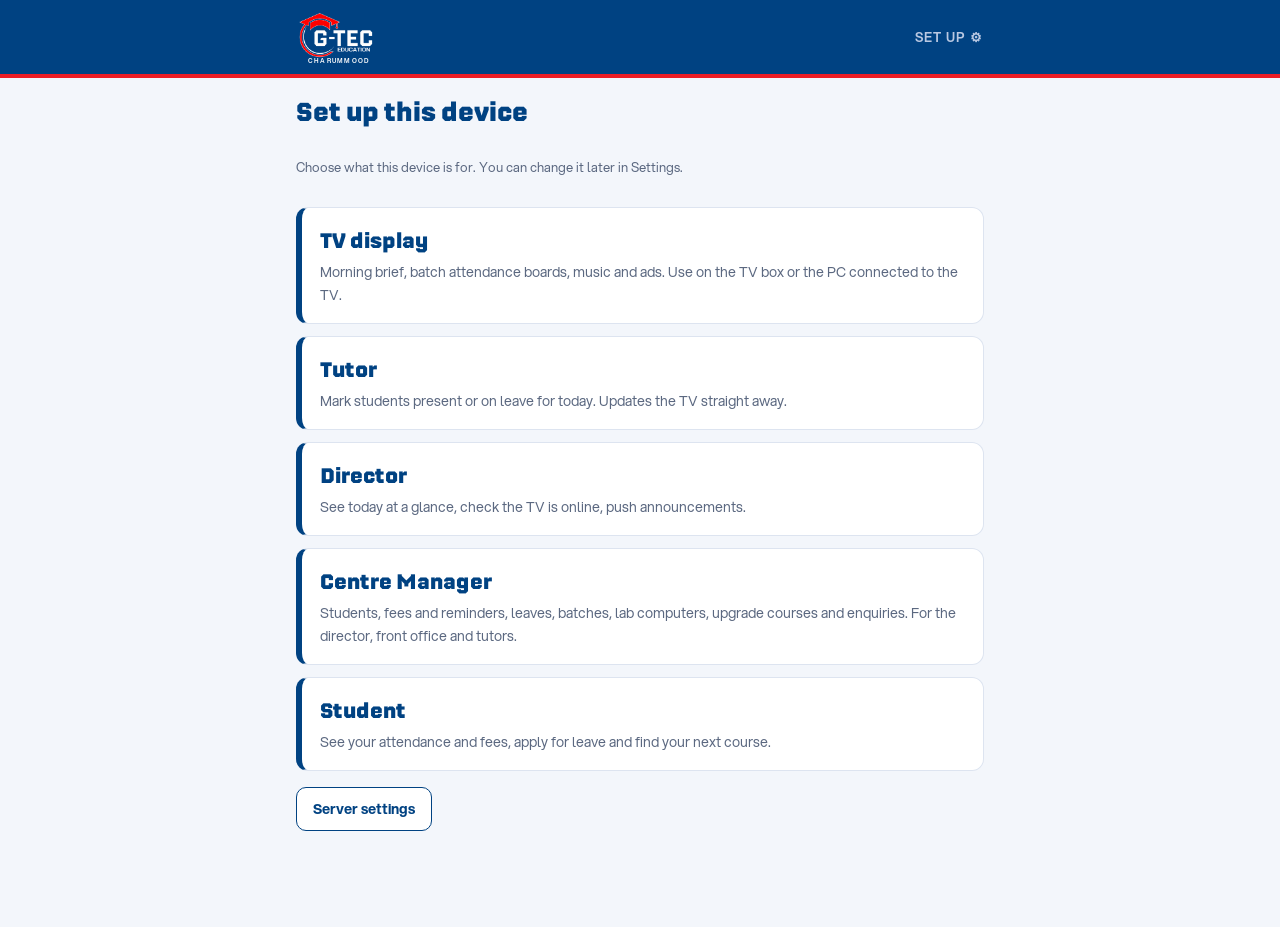
<file: index.html>
<!doctype html>
<html lang="en">
<head>
<meta charset="utf-8">
<meta name="viewport" content="width=device-width, initial-scale=1, viewport-fit=cover">
<title>G-TEC Charummood</title>
<meta name="theme-color" content="#004282">
<meta name="description" content="Attendance, fees, leaves, batches and lab computers for G-TEC Charummood.">
<meta name="robots" content="noindex, nofollow">
<link rel="manifest" href="manifest.webmanifest">
<link rel="icon" type="image/png" sizes="32x32" href="icons/favicon-32.png">
<link rel="apple-touch-icon" href="icons/apple-touch-icon.png">
<meta name="apple-mobile-web-app-capable" content="yes">
<meta name="mobile-web-app-capable" content="yes">
<meta name="apple-mobile-web-app-status-bar-style" content="black-translucent">
<meta name="apple-mobile-web-app-title" content="G-TEC">
<link rel="stylesheet" href="css/app.css">
<link rel="stylesheet" href="css/manage.css">
</head>
<body>
<div id="app"></div>
<script src="../config.js"></script>
<script src="config.js"></script>
<script src="js/demo.js"></script>
<script src="js/common.js"></script>
<script src="js/display.js"></script>
<script src="js/tutor.js"></script>
<script src="js/director.js"></script>
<script src="js/manage.js"></script>
<script src="js/student.js"></script>
</body>
</html>
</file>
<file: css/app.css>
/* G-TEC Charummood display — styled to the G-TEC brand guidelines.
   Colours: navy #004282 (primary), red #ED1C24 (accent), white. Fonts: Nippo (headings), Aspekta (text).
   The official logo is only ever shown on exact brand navy (#004282) or on white, never recoloured or rotated.
   Layout: TV screens are drawn on a fixed 1920x1080 stage scaled to fit; phone screens use one column. */
@font-face { font-family: "Nippo"; font-weight: 400; src: url("../fonts/Nippo-Regular.woff2") format("woff2"); font-display: swap; }
@font-face { font-family: "Nippo"; font-weight: 500; src: url("../fonts/Nippo-Medium.woff2") format("woff2"); font-display: swap; }
@font-face { font-family: "Nippo"; font-weight: 700; src: url("../fonts/Nippo-Bold.woff2") format("woff2"); font-display: swap; }
@font-face { font-family: "Aspekta"; font-weight: 400; src: url("../fonts/Aspekta-400.woff2") format("woff2"); font-display: swap; }
@font-face { font-family: "Aspekta"; font-weight: 500; src: url("../fonts/Aspekta-500.woff2") format("woff2"); font-display: swap; }
@font-face { font-family: "Aspekta"; font-weight: 600; src: url("../fonts/Aspekta-600.woff2") format("woff2"); font-display: swap; }
@font-face { font-family: "Aspekta"; font-weight: 700; src: url("../fonts/Aspekta-700.woff2") format("woff2"); font-display: swap; }

:root {
  /* brand */
  --navy: #004282;          /* G-TEC navy — the only surface the logo sits on besides white */
  --navy-d: #00315f;        /* deeper navy for depth behind slides (no logo on it) */
  --red: #ed1c24;           /* G-TEC red — accents only */
  --white: #ffffff;
  /* neutrals, tinted toward the navy */
  --soft: #f3f6fb;
  --line: #dde4f0;
  --ink: #12213a;
  --mut: #5b6880;
  --on-navy: #ffffff;
  --on-navy-mut: #b9c8e2;
  /* status (kept apart from the brand red, which never means "bad") */
  --present: #0e9f57;
  --present-bg: #e7f6ee;
  --present-on-navy: #5fe3a1;
  --leave: #d97b00;
  --leave-bg: #fff4e2;
  --leave-on-navy: #ffc061;
  --waiting: #a6b1c4;
  /* type */
  --display: "Nippo", "Aspekta", "Roboto", "Segoe UI", sans-serif;
  --body: "Aspekta", "Roboto", "Noto Sans", "Segoe UI", Arial, sans-serif;
  --ml: "Noto Sans Malayalam", "Manjari", "Kartika", sans-serif;
  color-scheme: light;
}

* { box-sizing: border-box; }
html, body { height: 100%; margin: 0; background: var(--soft); color: var(--ink); font-family: var(--body); }
body { -webkit-font-smoothing: antialiased; overflow: hidden; }
body.tv { background: var(--navy); }
body.phone { overflow: auto; }
button, input, select, textarea { font: inherit; color: inherit; }
:focus-visible { outline: 3px solid var(--red); outline-offset: 2px; }
[hidden] { display: none !important; }
.num { font-variant-numeric: tabular-nums; font-feature-settings: "tnum" 1; }

/* ---------- TV stage ---------- */
#viewport { position: fixed; inset: 0; overflow: hidden; background: var(--navy); }
#stage { width: 1920px; height: 1080px; position: absolute; left: 50%; top: 50%; transform-origin: center center; overflow: hidden; background: var(--soft); }
.screen { position: absolute; inset: 0; display: flex; flex-direction: column; animation: fadein .6s ease both; }
@keyframes fadein { from { opacity: 0; } to { opacity: 1; } }
@media (prefers-reduced-motion: reduce) { .screen, .slide { animation: none !important; } }

/* brand bar: navy with the official logo, red rule underneath (as on gteccharummood.in) */
.brandbar { flex: none; height: 140px; background: var(--navy); border-bottom: 6px solid var(--red); display: flex; align-items: center; justify-content: space-between; padding: 0 64px 0 48px; color: var(--on-navy); }
/* lockup: logo + CHARUMMOOD right-aligned under the end of "EDUCATION"; everything scales from --lh */
.lockup { --lh: 104px; display: flex; flex-direction: column; align-items: flex-end; gap: calc(var(--lh) * .02); }
.lockup img { height: var(--lh); width: auto; display: block; }
.lockup .centre { font-family: var(--body); font-weight: 600; font-size: calc(var(--lh) * .125); line-height: 1; letter-spacing: .2em; margin-top: calc(var(--lh) * -.06); margin-right: calc(var(--lh) * .11 - .2em); color: var(--on-navy); white-space: nowrap; }
.clock { font-family: var(--body); font-weight: 700; font-size: 48px; font-variant-numeric: tabular-nums; font-feature-settings: "tnum" 1; color: inherit; }
.clock small { font-size: 22px; font-weight: 600; opacity: .75; margin-left: 8px; }
.netdot { display: inline-block; width: 12px; height: 12px; border-radius: 50%; background: var(--present-on-navy); margin-left: 18px; vertical-align: middle; }
.netdot.stale { background: var(--leave-on-navy); }
.label { font-family: var(--body); font-weight: 700; font-size: 21px; letter-spacing: .14em; text-transform: uppercase; color: var(--mut); }

/* ---------- Morning brief ---------- */
.brief { padding: 30px 64px 0; flex: 1; display: grid; grid-template-columns: 1.15fr 1fr 1fr; grid-template-rows: auto 1fr auto; gap: 26px 40px; }
.brief .hello { grid-column: 1 / -1; display: flex; align-items: baseline; gap: 30px; }
.brief .hello h1 { font-family: var(--display); font-weight: 700; font-size: 88px; line-height: 1; margin: 0; color: var(--navy); letter-spacing: -.01em; }
.brief .hello .ml { font-family: var(--ml); font-size: 50px; color: var(--red); }
.brief .hello .date { margin-left: auto; font-size: 32px; font-weight: 500; color: var(--mut); }
.col { min-width: 0; display: flex; flex-direction: column; gap: 16px; background: var(--white); border: 1px solid var(--line); border-radius: 16px; padding: 26px 28px; }
.col h2 { margin: 0; }
.daylist { display: flex; flex-direction: column; }
.daylist .row { display: grid; grid-template-columns: 64px 1fr auto; align-items: center; gap: 18px; padding: 13px 0; border-bottom: 1px solid var(--line); font-size: 29px; }
.daylist .row:last-child { border-bottom: 0; }
.daylist .letter { font-family: var(--display); font-weight: 700; font-size: 44px; color: var(--navy); }
.daylist .time { font-weight: 600; font-variant-numeric: tabular-nums; }
.daylist .who { color: var(--mut); font-size: 23px; }
.daylist .count { font-weight: 700; text-align: right; font-variant-numeric: tabular-nums; color: var(--navy); }
.daylist .count small { display: block; font-weight: 500; font-size: 19px; color: var(--mut); }
.chips { display: flex; flex-wrap: wrap; gap: 12px; }
.chip { font-size: 27px; font-weight: 500; padding: 10px 18px; border-radius: 10px; background: var(--leave-bg); color: var(--ink); }
.chip .b { font-family: var(--display); font-weight: 700; color: var(--leave); margin-right: 10px; }
.chip.staff { background: var(--soft); }
.empty { font-size: 26px; color: var(--mut); margin: 0; }
.notes { display: flex; flex-direction: column; gap: 16px; }
.note { font-size: 27px; line-height: 1.35; padding-left: 18px; border-left: 5px solid var(--red); }
.note .when { display: block; font-size: 21px; font-weight: 600; color: var(--mut); }
.thought { grid-column: 1 / -1; margin: 0 -64px; background: var(--navy); color: var(--on-navy); font-size: 33px; line-height: 1.35; padding: 26px 64px 30px; display: flex; gap: 26px; align-items: baseline; }
.thought .label { flex: none; color: var(--on-navy-mut); }

/* ---------- Batch board ---------- */
.board { flex: 1; display: grid; grid-template-columns: 450px 1fr; }
.board .side { background: var(--navy); color: var(--on-navy); padding: 34px 44px 40px 48px; display: flex; flex-direction: column; gap: 22px; }
.board .side .lockup { align-items: flex-end; align-self: flex-start; }
.board .side .lockup { --lh: 124px; margin-left: -10px; }
.board .side .label { color: var(--on-navy-mut); }
.board .bigletter { font-family: var(--display); font-weight: 700; font-size: 280px; line-height: .82; color: var(--on-navy); margin: 0; letter-spacing: -.03em; }
.board .rule { width: 120px; height: 8px; background: var(--red); border-radius: 2px; }
.board .bt { font-weight: 600; font-size: 38px; font-variant-numeric: tabular-nums; }
.board .fac { font-size: 27px; color: var(--on-navy-mut); }
.countdown { margin-top: auto; }
.countdown .big { font-family: var(--body); font-weight: 700; font-size: 92px; line-height: 1; font-variant-numeric: tabular-nums; font-feature-settings: "tnum" 1; }
.countdown .big.live { color: var(--present-on-navy); font-size: 56px; white-space: nowrap; }
.tally { display: grid; grid-template-columns: repeat(3, 1fr); gap: 12px; }
.tally div { font-size: 19px; letter-spacing: .1em; text-transform: uppercase; color: var(--on-navy-mut); font-weight: 700; }
.tally b { display: block; font-size: 56px; letter-spacing: 0; color: var(--on-navy); font-variant-numeric: tabular-nums; }
.tally .p b { color: var(--present-on-navy); } .tally .l b { color: var(--leave-on-navy); }
.board .main { padding: 36px 64px 40px 48px; display: flex; flex-direction: column; gap: 22px; min-width: 0; }
.board .main .head { display: flex; justify-content: space-between; align-items: center; }
.board .main .clock { color: var(--navy); }
.board .main .netdot { background: var(--present); } .board .main .netdot.stale { background: var(--leave); }
.legend { display: flex; gap: 28px; font-size: 24px; font-weight: 500; color: var(--mut); }
.legend i { display: inline-block; width: 16px; height: 16px; border-radius: 4px; margin-right: 10px; vertical-align: -1px; }
.tiles { display: grid; gap: 14px; grid-template-columns: repeat(var(--cols, 4), minmax(0, 1fr)); align-content: start; }
.tile { --c: var(--waiting); background: var(--white); border: 1px solid var(--line); border-left: 9px solid var(--c); border-radius: 12px; padding: var(--tp, 16px) 20px; display: flex; flex-direction: column; gap: 4px; min-width: 0; transition: background .4s, border-color .4s; }
.tile .nm { font-weight: 700; font-size: var(--fs, 32px); color: var(--ink); white-space: nowrap; overflow: hidden; text-overflow: ellipsis; }
.tile .meta { display: flex; justify-content: space-between; gap: 10px; font-size: calc(var(--fs, 32px) * .6); color: var(--mut); }
.tile .meta span:first-child { overflow: hidden; text-overflow: ellipsis; white-space: nowrap; }
.tile .st { font-weight: 700; color: var(--c); flex: none; }
.tile.w .st { color: var(--mut); }
.tile.p { --c: var(--present); background: var(--present-bg); border-color: #cbead9; border-left-color: var(--present); }
.tile.l { --c: var(--leave); background: var(--leave-bg); border-color: #f5dfb8; border-left-color: var(--leave); }
.tile.w.late { opacity: .6; }
.seat { font-size: .82em; padding: 0 8px; border-radius: 6px; background: var(--navy); color: var(--on-navy); }

/* ---------- Content loop ---------- */
.content { flex: 1; display: flex; flex-direction: column; background: var(--navy); }
.slidebox { flex: 1; position: relative; overflow: hidden; }
.slide { position: absolute; inset: 0; animation: fadein .9s ease both; }
.slide img, .slide video { width: 100%; height: 100%; object-fit: contain; background: #000; }
.slide.text { display: grid; align-content: center; padding: 0 160px; gap: 34px; color: var(--on-navy);
  background: linear-gradient(180deg, var(--navy) 0%, var(--navy-d) 100%); }
.slide.text .kicker { justify-self: start; background: var(--red); color: var(--white); font-family: var(--body); font-weight: 700; font-size: 30px; letter-spacing: .08em; text-transform: uppercase; padding: 10px 24px; border-radius: 999px; }
.slide.text h1 { font-family: var(--display); font-weight: 700; font-size: 92px; line-height: 1.06; margin: 0; max-width: 1450px; text-wrap: balance; }
.slide.text p { font-size: 48px; line-height: 1.4; margin: 0; max-width: 1400px; color: #dce5f5; }
.slide.qr { grid-template-columns: 1fr auto; align-items: center; gap: 100px; }
.slide.qr img { width: 460px; height: 460px; background: var(--white); padding: 24px; border-radius: 18px; object-fit: contain; }
.ticker { height: 132px; flex: none; display: grid; grid-template-columns: auto auto 1fr auto; align-items: center; gap: 40px; padding: 0 64px 0 40px; background: var(--navy); border-top: 6px solid var(--red); color: var(--on-navy); }
.ticker .lockup { --lh: 92px; }
.ticker .next { font-size: 30px; font-weight: 500; }
.ticker .next b { display: inline-block; font-family: var(--display); background: var(--red); color: var(--white); font-size: 34px; line-height: 1; padding: 6px 14px; border-radius: 8px; margin: 0 10px; vertical-align: 2px; }
.ticker .marquee { overflow: hidden; white-space: nowrap; font-size: 30px; color: var(--on-navy-mut); -webkit-mask-image: linear-gradient(90deg, transparent, #000 4%, #000 96%, transparent); mask-image: linear-gradient(90deg, transparent, #000 4%, #000 96%, transparent); }
.ticker .marquee span { display: inline-block; padding-left: 100%; animation: marquee var(--dur, 30s) linear infinite; }
@keyframes marquee { to { transform: translateX(-100%); } }

/* ---------- Urgent / off ---------- */
.urgent { flex: 1; display: grid; align-content: center; padding: 0 140px; gap: 34px; background: var(--white); border: 18px solid var(--red); border-top: 0; }
.urgent .label { justify-self: start; background: var(--red); color: var(--white); padding: 10px 24px; border-radius: 999px; font-size: 30px; }
.urgent h1 { font-family: var(--display); font-weight: 700; font-size: 108px; line-height: 1.06; margin: 0; color: var(--navy); text-wrap: balance; }
.off { background: #000; }
.off .clock { position: absolute; color: #33404d; font-size: 60px; transition: left 3s, top 3s; }
.off .netdot { background: #2a3540; }

/* ---------- Settings overlay + phone screens ---------- */
.overlay { position: fixed; inset: 0; background: rgba(0, 25, 50, .72); display: grid; place-items: center; z-index: 50; padding: 16px; }
.card { background: var(--white); border: 1px solid var(--line); border-radius: 14px; padding: 22px; width: min(560px, 100%); display: flex; flex-direction: column; gap: 14px; color: var(--ink); }
.card h2 { margin: 0; font-family: var(--display); font-weight: 700; font-size: 24px; color: var(--navy); }
.field { display: flex; flex-direction: column; gap: 6px; font-size: 14px; font-weight: 600; color: var(--mut); }
.field input, .field select, .field textarea { background: var(--white); border: 1px solid #c9d3e5; border-radius: 10px; padding: 12px; font-size: 16px; font-weight: 400; color: var(--ink); }
.field input:focus, .field select:focus, .field textarea:focus { outline: 2px solid var(--navy); outline-offset: 1px; }
.btns { display: flex; flex-wrap: wrap; gap: 10px; }
.btn { background: var(--white); color: var(--navy); border: 1.5px solid var(--navy); border-radius: 10px; padding: 11px 16px; font-weight: 700; cursor: pointer; }
.btn.primary { background: var(--red); border-color: var(--red); color: var(--white); }
.btn.danger { background: var(--white); border-color: var(--red); color: var(--red); }
.hint { font-size: 13px; color: var(--mut); line-height: 1.5; }
.toast { position: fixed; left: 50%; bottom: calc(24px + env(safe-area-inset-bottom, 0px)); transform: translateX(-50%); background: var(--navy); color: var(--white); padding: 12px 18px; border-radius: 10px; font-weight: 600; z-index: 60; max-width: calc(100% - 32px); box-shadow: 0 6px 20px rgba(0, 30, 60, .3); }

.phonebar { background: var(--navy); border-bottom: 4px solid var(--red); padding-top: env(safe-area-inset-top, 0px); }
.phonebar .in { max-width: 720px; margin: 0 auto; display: flex; align-items: center; justify-content: space-between; gap: 12px; padding-block: 10px; padding-left: max(16px, env(safe-area-inset-left, 0px)); padding-right: max(16px, env(safe-area-inset-right, 0px)); }
.phonebar .lockup { --lh: 50px; }
.phonebar .mode { color: var(--on-navy-mut); font-size: 13px; font-weight: 600; letter-spacing: .08em; text-transform: uppercase; }
.phonebar button.mode { background: none; border: 1px solid transparent; border-radius: 8px; padding: 8px 10px; margin-right: -10px; font-family: inherit; cursor: pointer; }
.phonebar button.mode:hover, .phonebar button.mode:focus-visible { border-color: var(--on-navy-mut); outline: none; }
.phone-wrap { max-width: 720px; margin: 0 auto; padding-block: 16px 96px; padding-left: max(16px, env(safe-area-inset-left, 0px)); padding-right: max(16px, env(safe-area-inset-right, 0px)); display: flex; flex-direction: column; gap: 16px; }
.phone-head { display: flex; justify-content: space-between; align-items: center; gap: 12px; flex-wrap: wrap; }
.phone-head h1 { font-family: var(--display); font-weight: 700; font-size: 26px; margin: 0; color: var(--navy); }
.phone-head .sub { color: var(--mut); font-size: 14px; }
.tabs { display: flex; gap: 8px; overflow-x: auto; padding-bottom: 4px; }
.tab { flex: none; min-width: 64px; padding: 10px 14px; border-radius: 10px; background: var(--white); border: 1.5px solid var(--line); text-align: center; cursor: pointer; color: var(--ink); }
.tab b { display: block; font-family: var(--display); font-size: 22px; color: var(--navy); }
.tab small { color: var(--mut); font-size: 12px; font-variant-numeric: tabular-nums; }
.tab[aria-selected="true"] { background: var(--navy); border-color: var(--navy); }
.tab[aria-selected="true"] b, .tab[aria-selected="true"] small { color: var(--white); }
.summary { display: flex; gap: 16px; font-size: 14px; color: var(--mut); flex-wrap: wrap; }
.summary b { font-size: 20px; color: var(--navy); margin-right: 4px; font-variant-numeric: tabular-nums; }
.srow { display: grid; grid-template-columns: minmax(0, 1fr) auto; gap: 12px; align-items: center; padding: 12px 14px; background: var(--white); border: 1px solid var(--line); border-left: 6px solid var(--waiting); border-radius: 10px; }
.srow.P { border-left-color: var(--present); } .srow.L { border-left-color: var(--leave); }
.srow .nm { font-weight: 700; font-size: 16px; overflow-wrap: anywhere; color: var(--ink); }
.srow .meta { font-size: 12px; color: var(--mut); overflow-wrap: anywhere; }
.seg { display: flex; border: 1px solid #c9d3e5; border-radius: 9px; overflow: hidden; background: var(--white); }
.seg button { border: 0; background: transparent; padding: 10px 12px; font-weight: 700; font-size: 14px; cursor: pointer; color: var(--mut); }
.seg button[aria-pressed="true"].P { background: var(--present); color: var(--white); }
.seg button[aria-pressed="true"].L { background: var(--leave); color: var(--white); }
.seg button[aria-pressed="true"].X { background: var(--soft); color: var(--ink); }
.kv { display: grid; grid-template-columns: auto 1fr; gap: 6px 14px; font-size: 15px; margin: 0; }
.kv dt { color: var(--mut); } .kv dd { margin: 0; }
.pill { display: inline-block; padding: 2px 10px; border-radius: 999px; font-size: 13px; font-weight: 700; }
.pill.ok { background: var(--present-bg); color: var(--present); }
.pill.bad { background: #fde8e9; color: #c4141b; }
table.mini { width: 100%; border-collapse: collapse; font-size: 15px; font-variant-numeric: tabular-nums; }
table.mini th, table.mini td { text-align: left; padding: 9px 6px; border-bottom: 1px solid var(--line); }
table.mini th { color: var(--white); background: var(--navy); font-weight: 600; font-size: 12px; text-transform: uppercase; letter-spacing: .08em; }
.modes { display: grid; gap: 12px; }
.modes button { text-align: left; padding: 18px; background: var(--white); border: 1px solid var(--line); border-left: 6px solid var(--navy); border-radius: 12px; cursor: pointer; color: var(--ink); }
.modes button b { display: block; font-family: var(--display); font-size: 21px; margin-bottom: 4px; color: var(--navy); }
.modes button span { color: var(--mut); font-size: 14px; }
</file>
<file: css/manage.css>
/* Centre Manager and Student screens. Builds on app.css (same brand colours and fonts). */
.mnav { background: var(--white); border-bottom: 1px solid var(--line); position: sticky; top: 0; z-index: 5; }
.mnav .in { max-width: 720px; margin: 0 auto; display: flex; gap: 4px; overflow-x: auto; padding: 6px max(12px, env(safe-area-inset-left, 0px)); scrollbar-width: none; }
.mnav .in::-webkit-scrollbar { display: none; }
.mnav button { flex: none; border: 0; background: none; padding: 10px 12px; border-radius: 8px; font-weight: 600; font-size: 14px; color: var(--mut); cursor: pointer; }
.mnav button[aria-current="page"] { background: var(--navy); color: var(--white); }
.stack { display: flex; flex-direction: column; gap: 12px; min-width: 0; }
.stack.tight { gap: 8px; }
.phone-wrap h3 { margin: 8px 0 0; font-size: 13px; font-weight: 700; letter-spacing: .08em; text-transform: uppercase; color: var(--mut); }
.phone-wrap .card { width: 100%; }
.card-head { display: flex; justify-content: space-between; align-items: center; gap: 10px; flex-wrap: wrap; }
.card .meta { font-size: 13px; color: var(--mut); overflow-wrap: anywhere; }
.btn { text-decoration: none; display: inline-block; font-size: 14px; }
.btn:disabled { opacity: .55; cursor: default; }

.tiles2 { display: grid; grid-template-columns: repeat(auto-fill, minmax(150px, 1fr)); gap: 10px; }
.tile2 { text-align: left; background: var(--white); border: 1px solid var(--line); border-left: 6px solid var(--navy); border-radius: 12px; padding: 12px 14px; cursor: pointer; display: flex; flex-direction: column; gap: 2px; min-width: 0; color: var(--ink); }
.tile2 .lab { font-size: 12px; font-weight: 700; letter-spacing: .06em; text-transform: uppercase; color: var(--mut); }
.tile2 b { font-family: var(--display); font-size: 24px; color: var(--navy); font-variant-numeric: tabular-nums; overflow-wrap: anywhere; }
.tile2 .sub { font-size: 12px; color: var(--mut); overflow-wrap: anywhere; }
.tile2.bad { border-left-color: #c4141b; } .tile2.bad b { color: #c4141b; }
.tile2.warn { border-left-color: var(--leave); }
.bar { height: 10px; border-radius: 999px; background: var(--line); overflow: hidden; }
.bar i { display: block; height: 100%; background: var(--present); border-radius: 999px; }
.bar.over i { background: #c4141b; }

.filters { display: flex; gap: 8px; flex-wrap: wrap; }
.filters input, .filters select { flex: 1 1 140px; min-width: 0; background: var(--white); border: 1px solid #c9d3e5; border-radius: 10px; padding: 11px 12px; font-size: 16px; }
.filters input { flex-basis: 100%; }

.lrow { display: flex; justify-content: space-between; align-items: center; gap: 10px; width: 100%; text-align: left; padding: 11px 14px; background: var(--white); border: 1px solid var(--line); border-radius: 10px; color: var(--ink); min-width: 0; }
button.lrow { cursor: pointer; }
button.lrow:hover { border-color: var(--navy); }
.lrow.col { flex-direction: column; align-items: stretch; }
.lrow.col > .lrow { border: 0; padding: 0; }
.lhead { display: flex; justify-content: space-between; align-items: center; gap: 10px; }
.lmain { min-width: 0; flex: 1; }
.lrow .nm { font-weight: 700; font-size: 15px; overflow-wrap: anywhere; }
.lrow .meta { font-size: 12px; color: var(--mut); overflow-wrap: anywhere; }
.lright { display: flex; gap: 6px; align-items: center; flex-wrap: wrap; justify-content: flex-end; flex: none; max-width: 55%; }
.lrow .btn { padding: 8px 12px; font-size: 13px; }
.lrow select { border: 1px solid #c9d3e5; border-radius: 10px; padding: 8px 10px; background: var(--white); font-size: 14px; }
.lrow .x { border: 0; background: none; font-size: 22px; line-height: 1; color: var(--mut); cursor: pointer; padding: 4px 8px; border-radius: 6px; }
.lrow .x:hover { color: #c4141b; }
.pill { white-space: nowrap; }
.pill.warn { background: var(--leave-bg); color: #9a5600; }
.pill.info { background: var(--soft); color: var(--navy); }
.tab.text { min-width: 0; font-weight: 700; font-size: 14px; color: var(--navy); }
.tab.text[aria-selected="true"] { color: var(--white); }

.overlay { align-items: start; overflow-y: auto; }
.formcard { max-height: none; margin: auto 0; }
.fgrid { display: grid; grid-template-columns: repeat(auto-fit, minmax(200px, 1fr)); gap: 12px; }
.fgrid .wide { grid-column: 1 / -1; }
.field .hint { font-weight: 400; }

.pcs { display: grid; grid-template-columns: repeat(auto-fill, minmax(104px, 1fr)); gap: 8px; }
.pc { border: 1px solid var(--line); border-top: 5px solid var(--waiting); border-radius: 10px; background: var(--white); padding: 10px 8px; text-align: left; cursor: pointer; display: flex; flex-direction: column; gap: 2px; min-width: 0; color: var(--ink); }
.pc b { font-size: 14px; color: var(--navy); }
.pc span { font-size: 12px; color: var(--mut); overflow-wrap: anywhere; }
.pc.used { border-top-color: var(--present); background: var(--present-bg); }
.pc.bad { border-top-color: #c4141b; background: #fde8e9; }
.pc .flt { color: #c4141b; font-weight: 700; }

.receipt { border: 1px dashed #c9d3e5; border-radius: 10px; padding: 14px; display: flex; flex-direction: column; gap: 8px; }
.digest { white-space: pre-wrap; font: 13px/1.5 var(--body); margin: 0; overflow-wrap: anywhere; }
@media print {
  body.phone > #app, .noprint, .toast { display: none !important; }
  .overlay { position: static; background: none; padding: 0; display: block; }
  .overlay .card { border: 0; width: 100%; }
  .receipt { border: 1px solid #000; }
}
</file>
<file: web/css/app.css>
/* G-TEC Charummood display — styled to the G-TEC brand guidelines.
   Colours: navy #004282 (primary), red #ED1C24 (accent), white. Fonts: Nippo (headings), Aspekta (text).
   The official logo is only ever shown on exact brand navy (#004282) or on white, never recoloured or rotated.
   Layout: TV screens are drawn on a fixed 1920x1080 stage scaled to fit; phone screens use one column. */
@font-face { font-family: "Nippo"; font-weight: 400; src: url("../fonts/Nippo-Regular.woff2") format("woff2"); font-display: swap; }
@font-face { font-family: "Nippo"; font-weight: 500; src: url("../fonts/Nippo-Medium.woff2") format("woff2"); font-display: swap; }
@font-face { font-family: "Nippo"; font-weight: 700; src: url("../fonts/Nippo-Bold.woff2") format("woff2"); font-display: swap; }
@font-face { font-family: "Aspekta"; font-weight: 400; src: url("../fonts/Aspekta-400.woff2") format("woff2"); font-display: swap; }
@font-face { font-family: "Aspekta"; font-weight: 500; src: url("../fonts/Aspekta-500.woff2") format("woff2"); font-display: swap; }
@font-face { font-family: "Aspekta"; font-weight: 600; src: url("../fonts/Aspekta-600.woff2") format("woff2"); font-display: swap; }
@font-face { font-family: "Aspekta"; font-weight: 700; src: url("../fonts/Aspekta-700.woff2") format("woff2"); font-display: swap; }

:root {
  /* brand */
  --navy: #004282;          /* G-TEC navy — the only surface the logo sits on besides white */
  --navy-d: #00315f;        /* deeper navy for depth behind slides (no logo on it) */
  --red: #ed1c24;           /* G-TEC red — accents only */
  --white: #ffffff;
  /* neutrals, tinted toward the navy */
  --soft: #f3f6fb;
  --line: #dde4f0;
  --ink: #12213a;
  --mut: #5b6880;
  --on-navy: #ffffff;
  --on-navy-mut: #b9c8e2;
  /* status (kept apart from the brand red, which never means "bad") */
  --present: #0e9f57;
  --present-bg: #e7f6ee;
  --present-on-navy: #5fe3a1;
  --leave: #d97b00;
  --leave-bg: #fff4e2;
  --leave-on-navy: #ffc061;
  --waiting: #a6b1c4;
  /* type */
  --display: "Nippo", "Aspekta", "Roboto", "Segoe UI", sans-serif;
  --body: "Aspekta", "Roboto", "Noto Sans", "Segoe UI", Arial, sans-serif;
  --ml: "Noto Sans Malayalam", "Manjari", "Kartika", sans-serif;
  color-scheme: light;
}

* { box-sizing: border-box; }
html, body { height: 100%; margin: 0; background: var(--soft); color: var(--ink); font-family: var(--body); }
body { -webkit-font-smoothing: antialiased; overflow: hidden; }
body.tv { background: var(--navy); }
body.phone { overflow: auto; }
button, input, select, textarea { font: inherit; color: inherit; }
:focus-visible { outline: 3px solid var(--red); outline-offset: 2px; }
[hidden] { display: none !important; }
.num { font-variant-numeric: tabular-nums; font-feature-settings: "tnum" 1; }

/* ---------- TV stage ---------- */
#viewport { position: fixed; inset: 0; overflow: hidden; background: var(--navy); }
#stage { width: 1920px; height: 1080px; position: absolute; left: 50%; top: 50%; transform-origin: center center; overflow: hidden; background: var(--soft); }
.screen { position: absolute; inset: 0; display: flex; flex-direction: column; animation: fadein .6s ease both; }
@keyframes fadein { from { opacity: 0; } to { opacity: 1; } }
@media (prefers-reduced-motion: reduce) { .screen, .slide { animation: none !important; } }

/* brand bar: navy with the official logo, red rule underneath (as on gteccharummood.in) */
.brandbar { flex: none; height: 140px; background: var(--navy); border-bottom: 6px solid var(--red); display: flex; align-items: center; justify-content: space-between; padding: 0 64px 0 48px; color: var(--on-navy); }
/* lockup: logo + CHARUMMOOD right-aligned under the end of "EDUCATION"; everything scales from --lh */
.lockup { --lh: 104px; display: flex; flex-direction: column; align-items: flex-end; gap: calc(var(--lh) * .02); }
.lockup img { height: var(--lh); width: auto; display: block; }
.lockup .centre { font-family: var(--body); font-weight: 600; font-size: calc(var(--lh) * .125); line-height: 1; letter-spacing: .2em; margin-top: calc(var(--lh) * -.06); margin-right: calc(var(--lh) * .11 - .2em); color: var(--on-navy); white-space: nowrap; }
.clock { font-family: var(--body); font-weight: 700; font-size: 48px; font-variant-numeric: tabular-nums; font-feature-settings: "tnum" 1; color: inherit; }
.clock small { font-size: 22px; font-weight: 600; opacity: .75; margin-left: 8px; }
.netdot { display: inline-block; width: 12px; height: 12px; border-radius: 50%; background: var(--present-on-navy); margin-left: 18px; vertical-align: middle; }
.netdot.stale { background: var(--leave-on-navy); }
.label { font-family: var(--body); font-weight: 700; font-size: 21px; letter-spacing: .14em; text-transform: uppercase; color: var(--mut); }

/* ---------- Morning brief ---------- */
.brief { padding: 30px 64px 0; flex: 1; display: grid; grid-template-columns: 1.15fr 1fr 1fr; grid-template-rows: auto 1fr auto; gap: 26px 40px; }
.brief .hello { grid-column: 1 / -1; display: flex; align-items: baseline; gap: 30px; }
.brief .hello h1 { font-family: var(--display); font-weight: 700; font-size: 88px; line-height: 1; margin: 0; color: var(--navy); letter-spacing: -.01em; }
.brief .hello .ml { font-family: var(--ml); font-size: 50px; color: var(--red); }
.brief .hello .date { margin-left: auto; font-size: 32px; font-weight: 500; color: var(--mut); }
.col { min-width: 0; display: flex; flex-direction: column; gap: 16px; background: var(--white); border: 1px solid var(--line); border-radius: 16px; padding: 26px 28px; }
.col h2 { margin: 0; }
.daylist { display: flex; flex-direction: column; }
.daylist .row { display: grid; grid-template-columns: 64px 1fr auto; align-items: center; gap: 18px; padding: 13px 0; border-bottom: 1px solid var(--line); font-size: 29px; }
.daylist .row:last-child { border-bottom: 0; }
.daylist .letter { font-family: var(--display); font-weight: 700; font-size: 44px; color: var(--navy); }
.daylist .time { font-weight: 600; font-variant-numeric: tabular-nums; }
.daylist .who { color: var(--mut); font-size: 23px; }
.daylist .count { font-weight: 700; text-align: right; font-variant-numeric: tabular-nums; color: var(--navy); }
.daylist .count small { display: block; font-weight: 500; font-size: 19px; color: var(--mut); }
.chips { display: flex; flex-wrap: wrap; gap: 12px; }
.chip { font-size: 27px; font-weight: 500; padding: 10px 18px; border-radius: 10px; background: var(--leave-bg); color: var(--ink); }
.chip .b { font-family: var(--display); font-weight: 700; color: var(--leave); margin-right: 10px; }
.chip.staff { background: var(--soft); }
.empty { font-size: 26px; color: var(--mut); margin: 0; }
.notes { display: flex; flex-direction: column; gap: 16px; }
.note { font-size: 27px; line-height: 1.35; padding-left: 18px; border-left: 5px solid var(--red); }
.note .when { display: block; font-size: 21px; font-weight: 600; color: var(--mut); }
.thought { grid-column: 1 / -1; margin: 0 -64px; background: var(--navy); color: var(--on-navy); font-size: 33px; line-height: 1.35; padding: 26px 64px 30px; display: flex; gap: 26px; align-items: baseline; }
.thought .label { flex: none; color: var(--on-navy-mut); }

/* ---------- Batch board ---------- */
.board { flex: 1; display: grid; grid-template-columns: 450px 1fr; }
.board .side { background: var(--navy); color: var(--on-navy); padding: 34px 44px 40px 48px; display: flex; flex-direction: column; gap: 22px; }
.board .side .lockup { align-items: flex-end; align-self: flex-start; }
.board .side .lockup { --lh: 124px; margin-left: -10px; }
.board .side .label { color: var(--on-navy-mut); }
.board .bigletter { font-family: var(--display); font-weight: 700; font-size: 280px; line-height: .82; color: var(--on-navy); margin: 0; letter-spacing: -.03em; }
.board .rule { width: 120px; height: 8px; background: var(--red); border-radius: 2px; }
.board .bt { font-weight: 600; font-size: 38px; font-variant-numeric: tabular-nums; }
.board .fac { font-size: 27px; color: var(--on-navy-mut); }
.countdown { margin-top: auto; }
.countdown .big { font-family: var(--body); font-weight: 700; font-size: 92px; line-height: 1; font-variant-numeric: tabular-nums; font-feature-settings: "tnum" 1; }
.countdown .big.live { color: var(--present-on-navy); font-size: 56px; white-space: nowrap; }
.tally { display: grid; grid-template-columns: repeat(3, 1fr); gap: 12px; }
.tally div { font-size: 19px; letter-spacing: .1em; text-transform: uppercase; color: var(--on-navy-mut); font-weight: 700; }
.tally b { display: block; font-size: 56px; letter-spacing: 0; color: var(--on-navy); font-variant-numeric: tabular-nums; }
.tally .p b { color: var(--present-on-navy); } .tally .l b { color: var(--leave-on-navy); }
.board .main { padding: 36px 64px 40px 48px; display: flex; flex-direction: column; gap: 22px; min-width: 0; }
.board .main .head { display: flex; justify-content: space-between; align-items: center; }
.board .main .clock { color: var(--navy); }
.board .main .netdot { background: var(--present); } .board .main .netdot.stale { background: var(--leave); }
.legend { display: flex; gap: 28px; font-size: 24px; font-weight: 500; color: var(--mut); }
.legend i { display: inline-block; width: 16px; height: 16px; border-radius: 4px; margin-right: 10px; vertical-align: -1px; }
.tiles { display: grid; gap: 14px; grid-template-columns: repeat(var(--cols, 4), minmax(0, 1fr)); align-content: start; }
.tile { --c: var(--waiting); background: var(--white); border: 1px solid var(--line); border-left: 9px solid var(--c); border-radius: 12px; padding: var(--tp, 16px) 20px; display: flex; flex-direction: column; gap: 4px; min-width: 0; transition: background .4s, border-color .4s; }
.tile .nm { font-weight: 700; font-size: var(--fs, 32px); color: var(--ink); white-space: nowrap; overflow: hidden; text-overflow: ellipsis; }
.tile .meta { display: flex; justify-content: space-between; gap: 10px; font-size: calc(var(--fs, 32px) * .6); color: var(--mut); }
.tile .meta span:first-child { overflow: hidden; text-overflow: ellipsis; white-space: nowrap; }
.tile .st { font-weight: 700; color: var(--c); flex: none; }
.tile.w .st { color: var(--mut); }
.tile.p { --c: var(--present); background: var(--present-bg); border-color: #cbead9; border-left-color: var(--present); }
.tile.l { --c: var(--leave); background: var(--leave-bg); border-color: #f5dfb8; border-left-color: var(--leave); }
.tile.w.late { opacity: .6; }
.seat { font-size: .82em; padding: 0 8px; border-radius: 6px; background: var(--navy); color: var(--on-navy); }

/* ---------- Content loop ---------- */
.content { flex: 1; display: flex; flex-direction: column; background: var(--navy); }
.slidebox { flex: 1; position: relative; overflow: hidden; }
.slide { position: absolute; inset: 0; animation: fadein .9s ease both; }
.slide img, .slide video { width: 100%; height: 100%; object-fit: contain; background: #000; }
.slide.text { display: grid; align-content: center; padding: 0 160px; gap: 34px; color: var(--on-navy);
  background: linear-gradient(180deg, var(--navy) 0%, var(--navy-d) 100%); }
.slide.text .kicker { justify-self: start; background: var(--red); color: var(--white); font-family: var(--body); font-weight: 700; font-size: 30px; letter-spacing: .08em; text-transform: uppercase; padding: 10px 24px; border-radius: 999px; }
.slide.text h1 { font-family: var(--display); font-weight: 700; font-size: 92px; line-height: 1.06; margin: 0; max-width: 1450px; text-wrap: balance; }
.slide.text p { font-size: 48px; line-height: 1.4; margin: 0; max-width: 1400px; color: #dce5f5; }
.slide.qr { grid-template-columns: 1fr auto; align-items: center; gap: 100px; }
.slide.qr img { width: 460px; height: 460px; background: var(--white); padding: 24px; border-radius: 18px; object-fit: contain; }
.ticker { height: 132px; flex: none; display: grid; grid-template-columns: auto auto 1fr auto; align-items: center; gap: 40px; padding: 0 64px 0 40px; background: var(--navy); border-top: 6px solid var(--red); color: var(--on-navy); }
.ticker .lockup { --lh: 92px; }
.ticker .next { font-size: 30px; font-weight: 500; }
.ticker .next b { display: inline-block; font-family: var(--display); background: var(--red); color: var(--white); font-size: 34px; line-height: 1; padding: 6px 14px; border-radius: 8px; margin: 0 10px; vertical-align: 2px; }
.ticker .marquee { overflow: hidden; white-space: nowrap; font-size: 30px; color: var(--on-navy-mut); -webkit-mask-image: linear-gradient(90deg, transparent, #000 4%, #000 96%, transparent); mask-image: linear-gradient(90deg, transparent, #000 4%, #000 96%, transparent); }
.ticker .marquee span { display: inline-block; padding-left: 100%; animation: marquee var(--dur, 30s) linear infinite; }
@keyframes marquee { to { transform: translateX(-100%); } }

/* ---------- Urgent / off ---------- */
.urgent { flex: 1; display: grid; align-content: center; padding: 0 140px; gap: 34px; background: var(--white); border: 18px solid var(--red); border-top: 0; }
.urgent .label { justify-self: start; background: var(--red); color: var(--white); padding: 10px 24px; border-radius: 999px; font-size: 30px; }
.urgent h1 { font-family: var(--display); font-weight: 700; font-size: 108px; line-height: 1.06; margin: 0; color: var(--navy); text-wrap: balance; }
.off { background: #000; }
.off .clock { position: absolute; color: #33404d; font-size: 60px; transition: left 3s, top 3s; }
.off .netdot { background: #2a3540; }

/* ---------- Settings overlay + phone screens ---------- */
.overlay { position: fixed; inset: 0; background: rgba(0, 25, 50, .72); display: grid; place-items: center; z-index: 50; padding: 16px; }
.card { background: var(--white); border: 1px solid var(--line); border-radius: 14px; padding: 22px; width: min(560px, 100%); display: flex; flex-direction: column; gap: 14px; color: var(--ink); }
.card h2 { margin: 0; font-family: var(--display); font-weight: 700; font-size: 24px; color: var(--navy); }
.field { display: flex; flex-direction: column; gap: 6px; font-size: 14px; font-weight: 600; color: var(--mut); }
.field input, .field select, .field textarea { background: var(--white); border: 1px solid #c9d3e5; border-radius: 10px; padding: 12px; font-size: 16px; font-weight: 400; color: var(--ink); }
.field input:focus, .field select:focus, .field textarea:focus { outline: 2px solid var(--navy); outline-offset: 1px; }
.btns { display: flex; flex-wrap: wrap; gap: 10px; }
.btn { background: var(--white); color: var(--navy); border: 1.5px solid var(--navy); border-radius: 10px; padding: 11px 16px; font-weight: 700; cursor: pointer; }
.btn.primary { background: var(--red); border-color: var(--red); color: var(--white); }
.btn.danger { background: var(--white); border-color: var(--red); color: var(--red); }
.hint { font-size: 13px; color: var(--mut); line-height: 1.5; }
.toast { position: fixed; left: 50%; bottom: calc(24px + env(safe-area-inset-bottom, 0px)); transform: translateX(-50%); background: var(--navy); color: var(--white); padding: 12px 18px; border-radius: 10px; font-weight: 600; z-index: 60; max-width: calc(100% - 32px); box-shadow: 0 6px 20px rgba(0, 30, 60, .3); }

.phonebar { background: var(--navy); border-bottom: 4px solid var(--red); padding-top: env(safe-area-inset-top, 0px); }
.phonebar .in { max-width: 720px; margin: 0 auto; display: flex; align-items: center; justify-content: space-between; gap: 12px; padding-block: 10px; padding-left: max(16px, env(safe-area-inset-left, 0px)); padding-right: max(16px, env(safe-area-inset-right, 0px)); }
.phonebar .lockup { --lh: 50px; }
.phonebar .mode { color: var(--on-navy-mut); font-size: 13px; font-weight: 600; letter-spacing: .08em; text-transform: uppercase; }
.phonebar button.mode { background: none; border: 1px solid transparent; border-radius: 8px; padding: 8px 10px; margin-right: -10px; font-family: inherit; cursor: pointer; }
.phonebar button.mode:hover, .phonebar button.mode:focus-visible { border-color: var(--on-navy-mut); outline: none; }
.phone-wrap { max-width: 720px; margin: 0 auto; padding-block: 16px 96px; padding-left: max(16px, env(safe-area-inset-left, 0px)); padding-right: max(16px, env(safe-area-inset-right, 0px)); display: flex; flex-direction: column; gap: 16px; }
.phone-head { display: flex; justify-content: space-between; align-items: center; gap: 12px; flex-wrap: wrap; }
.phone-head h1 { font-family: var(--display); font-weight: 700; font-size: 26px; margin: 0; color: var(--navy); }
.phone-head .sub { color: var(--mut); font-size: 14px; }
.tabs { display: flex; gap: 8px; overflow-x: auto; padding-bottom: 4px; }
.tab { flex: none; min-width: 64px; padding: 10px 14px; border-radius: 10px; background: var(--white); border: 1.5px solid var(--line); text-align: center; cursor: pointer; color: var(--ink); }
.tab b { display: block; font-family: var(--display); font-size: 22px; color: var(--navy); }
.tab small { color: var(--mut); font-size: 12px; font-variant-numeric: tabular-nums; }
.tab[aria-selected="true"] { background: var(--navy); border-color: var(--navy); }
.tab[aria-selected="true"] b, .tab[aria-selected="true"] small { color: var(--white); }
.summary { display: flex; gap: 16px; font-size: 14px; color: var(--mut); flex-wrap: wrap; }
.summary b { font-size: 20px; color: var(--navy); margin-right: 4px; font-variant-numeric: tabular-nums; }
.srow { display: grid; grid-template-columns: minmax(0, 1fr) auto; gap: 12px; align-items: center; padding: 12px 14px; background: var(--white); border: 1px solid var(--line); border-left: 6px solid var(--waiting); border-radius: 10px; }
.srow.P { border-left-color: var(--present); } .srow.L { border-left-color: var(--leave); }
.srow .nm { font-weight: 700; font-size: 16px; overflow-wrap: anywhere; color: var(--ink); }
.srow .meta { font-size: 12px; color: var(--mut); overflow-wrap: anywhere; }
.seg { display: flex; border: 1px solid #c9d3e5; border-radius: 9px; overflow: hidden; background: var(--white); }
.seg button { border: 0; background: transparent; padding: 10px 12px; font-weight: 700; font-size: 14px; cursor: pointer; color: var(--mut); }
.seg button[aria-pressed="true"].P { background: var(--present); color: var(--white); }
.seg button[aria-pressed="true"].L { background: var(--leave); color: var(--white); }
.seg button[aria-pressed="true"].X { background: var(--soft); color: var(--ink); }
.kv { display: grid; grid-template-columns: auto 1fr; gap: 6px 14px; font-size: 15px; margin: 0; }
.kv dt { color: var(--mut); } .kv dd { margin: 0; }
.pill { display: inline-block; padding: 2px 10px; border-radius: 999px; font-size: 13px; font-weight: 700; }
.pill.ok { background: var(--present-bg); color: var(--present); }
.pill.bad { background: #fde8e9; color: #c4141b; }
table.mini { width: 100%; border-collapse: collapse; font-size: 15px; font-variant-numeric: tabular-nums; }
table.mini th, table.mini td { text-align: left; padding: 9px 6px; border-bottom: 1px solid var(--line); }
table.mini th { color: var(--white); background: var(--navy); font-weight: 600; font-size: 12px; text-transform: uppercase; letter-spacing: .08em; }
.modes { display: grid; gap: 12px; }
.modes button { text-align: left; padding: 18px; background: var(--white); border: 1px solid var(--line); border-left: 6px solid var(--navy); border-radius: 12px; cursor: pointer; color: var(--ink); }
.modes button b { display: block; font-family: var(--display); font-size: 21px; margin-bottom: 4px; color: var(--navy); }
.modes button span { color: var(--mut); font-size: 14px; }
</file>
<file: web/css/manage.css>
/* Centre Manager and Student screens. Builds on app.css (same brand colours and fonts). */
.mnav { background: var(--white); border-bottom: 1px solid var(--line); position: sticky; top: 0; z-index: 5; }
.mnav .in { max-width: 720px; margin: 0 auto; display: flex; gap: 4px; overflow-x: auto; padding: 6px max(12px, env(safe-area-inset-left, 0px)); scrollbar-width: none; }
.mnav .in::-webkit-scrollbar { display: none; }
.mnav button { flex: none; border: 0; background: none; padding: 10px 12px; border-radius: 8px; font-weight: 600; font-size: 14px; color: var(--mut); cursor: pointer; }
.mnav button[aria-current="page"] { background: var(--navy); color: var(--white); }
.stack { display: flex; flex-direction: column; gap: 12px; min-width: 0; }
.stack.tight { gap: 8px; }
.phone-wrap h3 { margin: 8px 0 0; font-size: 13px; font-weight: 700; letter-spacing: .08em; text-transform: uppercase; color: var(--mut); }
.phone-wrap .card { width: 100%; }
.card-head { display: flex; justify-content: space-between; align-items: center; gap: 10px; flex-wrap: wrap; }
.card .meta { font-size: 13px; color: var(--mut); overflow-wrap: anywhere; }
.btn { text-decoration: none; display: inline-block; font-size: 14px; }
.btn:disabled { opacity: .55; cursor: default; }

.tiles2 { display: grid; grid-template-columns: repeat(auto-fill, minmax(150px, 1fr)); gap: 10px; }
.tile2 { text-align: left; background: var(--white); border: 1px solid var(--line); border-left: 6px solid var(--navy); border-radius: 12px; padding: 12px 14px; cursor: pointer; display: flex; flex-direction: column; gap: 2px; min-width: 0; color: var(--ink); }
.tile2 .lab { font-size: 12px; font-weight: 700; letter-spacing: .06em; text-transform: uppercase; color: var(--mut); }
.tile2 b { font-family: var(--display); font-size: 24px; color: var(--navy); font-variant-numeric: tabular-nums; overflow-wrap: anywhere; }
.tile2 .sub { font-size: 12px; color: var(--mut); overflow-wrap: anywhere; }
.tile2.bad { border-left-color: #c4141b; } .tile2.bad b { color: #c4141b; }
.tile2.warn { border-left-color: var(--leave); }
.bar { height: 10px; border-radius: 999px; background: var(--line); overflow: hidden; }
.bar i { display: block; height: 100%; background: var(--present); border-radius: 999px; }
.bar.over i { background: #c4141b; }

.filters { display: flex; gap: 8px; flex-wrap: wrap; }
.filters input, .filters select { flex: 1 1 140px; min-width: 0; background: var(--white); border: 1px solid #c9d3e5; border-radius: 10px; padding: 11px 12px; font-size: 16px; }
.filters input { flex-basis: 100%; }

.lrow { display: flex; justify-content: space-between; align-items: center; gap: 10px; width: 100%; text-align: left; padding: 11px 14px; background: var(--white); border: 1px solid var(--line); border-radius: 10px; color: var(--ink); min-width: 0; }
button.lrow { cursor: pointer; }
button.lrow:hover { border-color: var(--navy); }
.lrow.col { flex-direction: column; align-items: stretch; }
.lrow.col > .lrow { border: 0; padding: 0; }
.lhead { display: flex; justify-content: space-between; align-items: center; gap: 10px; }
.lmain { min-width: 0; flex: 1; }
.lrow .nm { font-weight: 700; font-size: 15px; overflow-wrap: anywhere; }
.lrow .meta { font-size: 12px; color: var(--mut); overflow-wrap: anywhere; }
.lright { display: flex; gap: 6px; align-items: center; flex-wrap: wrap; justify-content: flex-end; flex: none; max-width: 55%; }
.lrow .btn { padding: 8px 12px; font-size: 13px; }
.lrow select { border: 1px solid #c9d3e5; border-radius: 10px; padding: 8px 10px; background: var(--white); font-size: 14px; }
.lrow .x { border: 0; background: none; font-size: 22px; line-height: 1; color: var(--mut); cursor: pointer; padding: 4px 8px; border-radius: 6px; }
.lrow .x:hover { color: #c4141b; }
.pill { white-space: nowrap; }
.pill.warn { background: var(--leave-bg); color: #9a5600; }
.pill.info { background: var(--soft); color: var(--navy); }
.tab.text { min-width: 0; font-weight: 700; font-size: 14px; color: var(--navy); }
.tab.text[aria-selected="true"] { color: var(--white); }

.overlay { align-items: start; overflow-y: auto; }
.formcard { max-height: none; margin: auto 0; }
.fgrid { display: grid; grid-template-columns: repeat(auto-fit, minmax(200px, 1fr)); gap: 12px; }
.fgrid .wide { grid-column: 1 / -1; }
.field .hint { font-weight: 400; }

.pcs { display: grid; grid-template-columns: repeat(auto-fill, minmax(104px, 1fr)); gap: 8px; }
.pc { border: 1px solid var(--line); border-top: 5px solid var(--waiting); border-radius: 10px; background: var(--white); padding: 10px 8px; text-align: left; cursor: pointer; display: flex; flex-direction: column; gap: 2px; min-width: 0; color: var(--ink); }
.pc b { font-size: 14px; color: var(--navy); }
.pc span { font-size: 12px; color: var(--mut); overflow-wrap: anywhere; }
.pc.used { border-top-color: var(--present); background: var(--present-bg); }
.pc.bad { border-top-color: #c4141b; background: #fde8e9; }
.pc .flt { color: #c4141b; font-weight: 700; }

.receipt { border: 1px dashed #c9d3e5; border-radius: 10px; padding: 14px; display: flex; flex-direction: column; gap: 8px; }
.digest { white-space: pre-wrap; font: 13px/1.5 var(--body); margin: 0; overflow-wrap: anywhere; }
@media print {
  body.phone > #app, .noprint, .toast { display: none !important; }
  .overlay { position: static; background: none; padding: 0; display: block; }
  .overlay .card { border: 0; width: 100%; }
  .receipt { border: 1px solid #000; }
}
</file>
